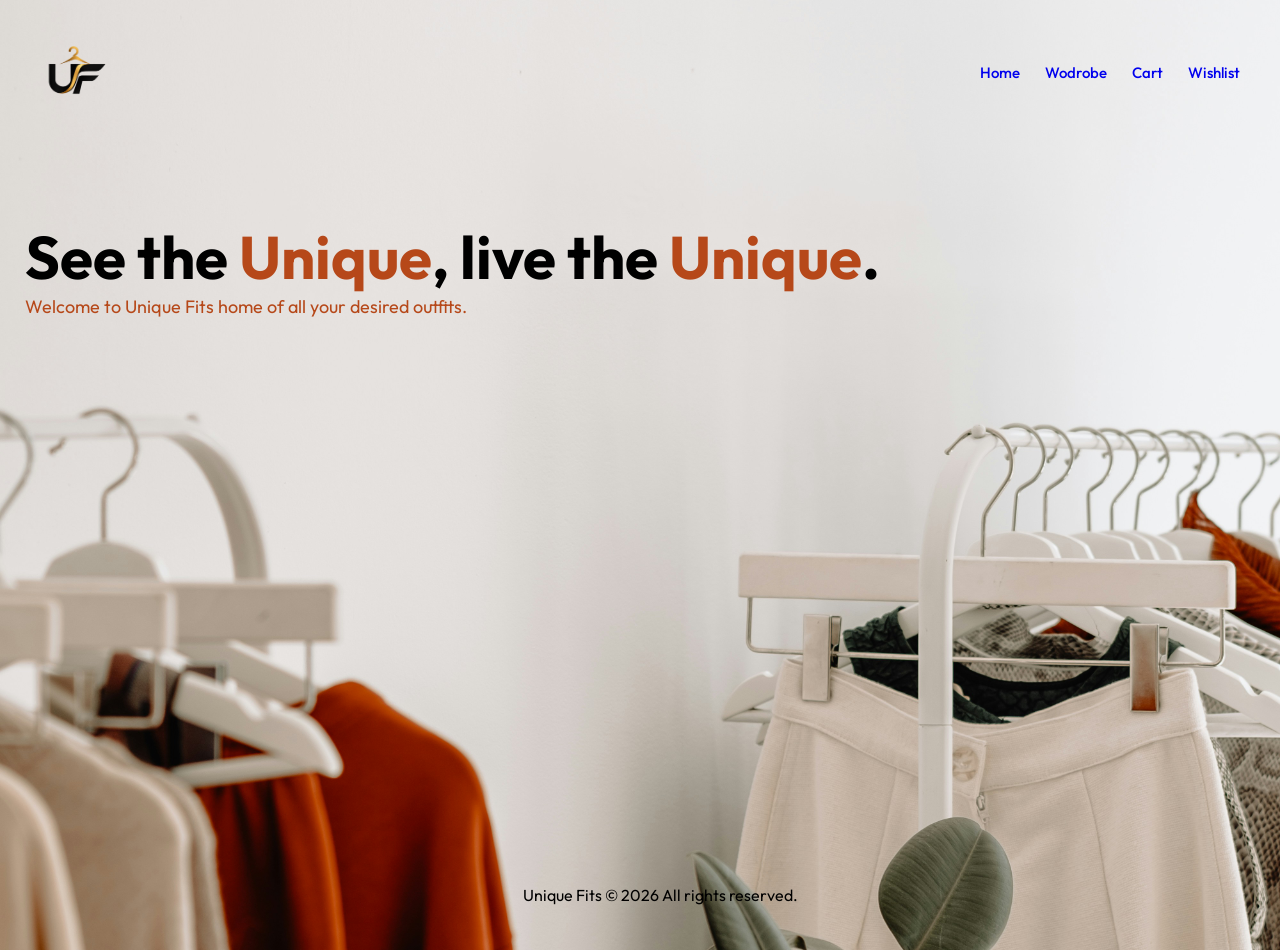
<file: index.html>
<!doctype html>
<html lang="en">
  <head>
    <meta charset="UTF-8" />
    <meta name="viewport" content="width=device-width, initial-scale=1.0" />
    <meta
      name="description"
      content="This is an online botique where customers can reach out and view out different outfits and also reachout to the seller for more information."
    />
    <meta name="author" content="Dalton Prosper" />
    <link rel="stylesheet" href="./styles/style.css" />

    <title>Unique Fits</title>
    <link
      href="https://fonts.googleapis.com/css2?family=Agrave+Pro:wght@100..700&family=Outfit:wght@100..900&display=swap"
      rel="stylesheet"
    />
  </head>
  <body>
    <div class="header">
      <div class="logo">
        <img src="./assets/logo.png" />
      </div>

      <div class="menu-links">
        <ul>
          <li><a href="#">Home</a></li>
          <li><a href="wodrobe.html">Wodrobe</a></li>
          <li><a href="#">Cart</a></li>
          <li><a href="#">Wishlist</a></li>
        </ul>
      </div>
    </div>
    <div class="textbox">
      <h1 class="text-title">
        See the <span class="key-wrd">Unique</span>, live the
        <span>Unique</span>.
      </h1>
      <p class="text-content">
        Welcome to <span class="name">Unique Fits</span> home of all your
        desired outfits.
      </p>
    </div>

    <footer>Unique Fits © 2026 All rights reserved.</footer>
  </body>
</html>
</file>
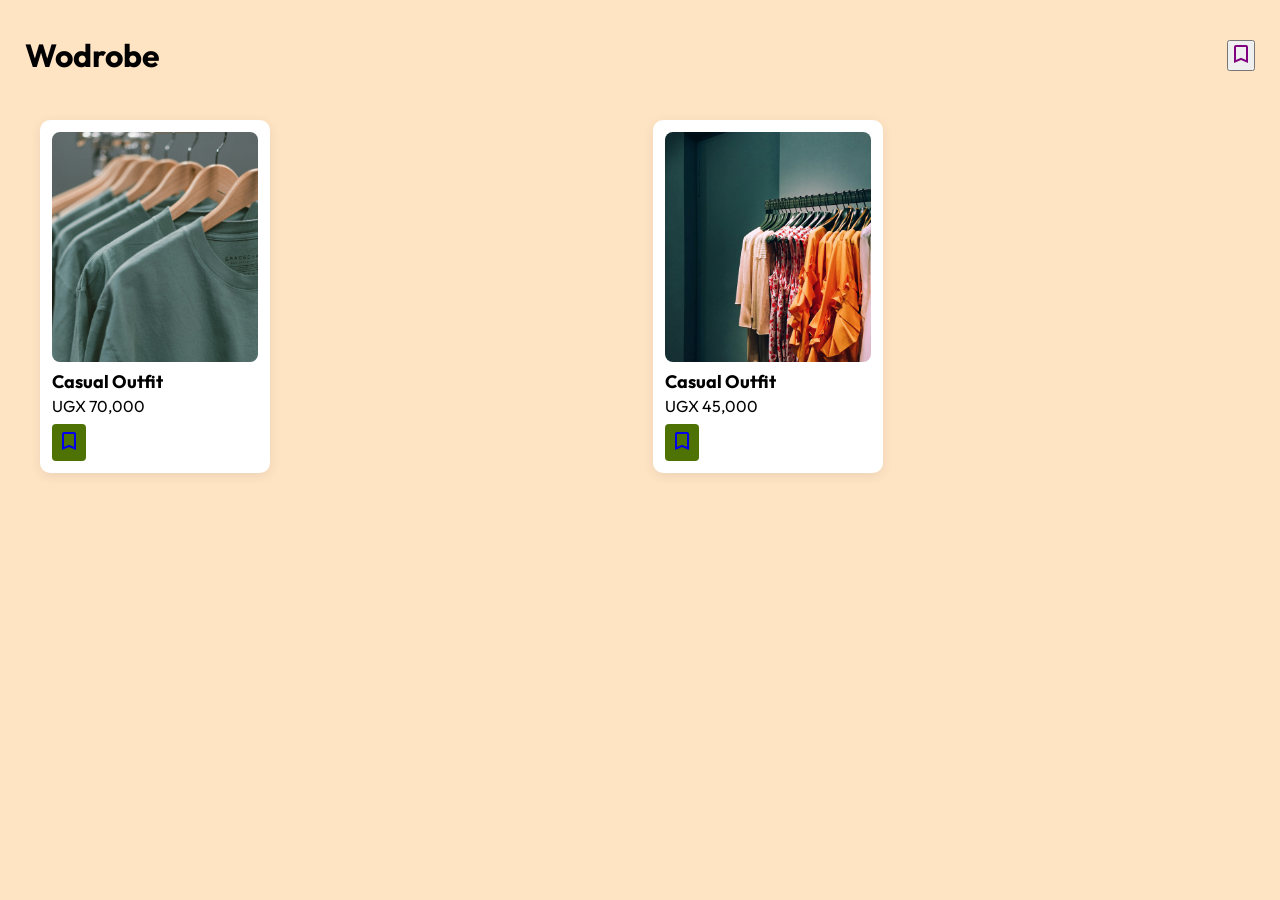
<file: wodrobe.html>
<!doctype html>
<html lang="en">
  <head>
    <meta charset="UTF-8" />
    <meta name="viewport" content="width=device-width, initial-scale=1.0" />
    <link rel="stylesheet" href="./styles/wodrobe.css" />
    <link
      rel="stylesheet"
      href="https://fonts.googleapis.com/css2?family=Material+Symbols+Outlined:opsz,wght,FILL,GRAD@20..48,100..700,0..1,-50..200&icon_names=bookmark"
    />
    <link
      href="https://fonts.googleapis.com/css2?family=Agrave+Pro:wght@100..700&family=Outfit:wght@100..900&display=swap"
      rel="stylesheet"
    />
    <title>Wodrobe</title>
  </head>
  <body>
    <header>
      <h1 class="pg-title">Wodrobe</h1>
      <button>
        <a href="#"
          ><span class="material-symbols-outlined" alt="Saved">
            bookmark
          </span></a
        >
      </button>
    </header>

    <div class="products">
      <div class="product-containers">
        <div class="product-card">
          <img
            src="./assets/keagan-henman-xPJYL0l5Ii8-unsplash.jpg"
            alt="Casual Outfit"
          />
          <h3>Casual Outfit</h3>
          <p>UGX 70,000</p>
          <button>
            <a href="#"
              ><span class="material-symbols-outlined" alt="Save">
                bookmark
              </span></a
            >
          </button>
      </div>

      <div class="product-card2">
          <img
            src="./assets/marcus-loke-xXJ6utyoSw0-unsplash.jpg"
            alt="Casual Outfit"
          />
          <h3>Casual Outfit</h3>
          <p>UGX 45,000</p>
          <button>
            <a href="#"
              ><span class="material-symbols-outlined" alt="Save">
                bookmark
              </span></a
            >
          </button>
        </div>
    </div>
  </body>
</html>
</file>
<file: styles/style.css>
* {
  margin: 0;
  padding: 0;
}

body {
  font-family: "Outfit", sans-serif;
  background-image: url("/assets/img-1.jpg");
  background-size: cover;
  background-position: center;
  margin: 10px;
  padding: 15px;
  display: flex;
  flex-direction: column;
  min-height: 100vh;
  animation: fadeIn 1.5s ease-in;
}

@keyframes fadeIn {
  from {
    opacity: 0;
  }
  to {
    opacity: 1;
  }
}

.header {
  display: flex;
  align-items: center;
  justify-content: space-between;
  padding: 15px;
  width: 100%;
  box-sizing: border-box;
}

.logo img {
  width: 70px;
  height: auto;
  object-fit: contain;
  display: block;
  animation: float 3s ease-in-out infinite;
}

@keyframes float {
  0%,
  100% {
    transform: translateY(0);
  }

  50% {
    transform: translateY(-15px);
  }
}

.menu-links ul {
  display: flex;
  align-items: center;
  gap: 25px;
  list-style: none;
  margin: 0;
  padding: 0;
}

.menu-links ul li a {
  text-decoration: none;
  font-size: 15px;
  font-weight: 500;
}

.textbox {
  margin-top: 100px;
}

.text-title {
  font-size: 60px;
  text-align: left;
  animation: slideIn 1s ease-out;
}

@keyframes slideIn {
  from {
    transform: translateX(-100px);
    opacity: 0;
  }
  to {
    transform: translateX(0);
    opacity: 1;
  }
}

p {
  font-size: large;
  color: rgb(182, 72, 25);
  font-weight: 400;
}

.text-title .key-wrd {
  color: rgb(182, 72, 25);
}

.text-title span:last-child {
  color: rgb(182, 72, 25);
}

footer {
  width: 100%;
  margin-top: auto;
  text-align: center;
  padding: 20px;
}
</file>
<file: styles/wodrobe.css>
* {
  margin: 0;
  padding: 0;
  box-sizing: border-box;
}

body {
  font-family: "Outfit", sans-serif;
  margin-top: 10px;
  padding: 10px;
  background-color: bisque;
}

header a {
  color: purple;
  text-decoration: none;
}

header {
  display: flex;
  justify-content: space-between;
  padding: 15px;
  align-items: center;
  gap: 20px;
}

.pg-title {
  font-size: 32px;
  margin: 0;
}

.products {
  padding: 30px;
}

.product-containers {
  display: grid;
  grid-template-columns: repeat(auto-fit, minmax(180px, 1fr));
  align-items: start;
  gap: 25px;
}

.product-card {
  width: 100%;
  max-width: 230px;
  background-color: white;
  padding: 12px;
  border-radius: 10px;
  box-shadow: 0 3px 12px rgba(0, 0, 0, 0.08);
  transition: 0.3s ease;
}

.product-card:hover {
  transform: translateY(-5px);
}

.product-card img {
  width: 100%;
  height: 230px;
  object-fit: cover;
  border-radius: 8px;
  display: block;
}

.product-card h3 {
  margin-top: 8px;
  font-size: 18px;
}

.product-card p {
  margin-top: 3px;
  font-size: 16px;
}

.product-card button {
  background: rgb(79, 114, 5);
  border: none;
  padding: 5px;
  cursor: pointer;
  display: flex;
  align-items: center;
  justify-content: center;
  margin-top: 8px;
  color: white;
  border-radius: 4px;
}

@media (max-width: 600px) {
  .products {
    padding: 15px;
  }

  .product-containers {
    grid-template-columns: repeat(2, minmax(0, 1fr));
    gap: 15px;
  }

  .product-card {
    max-width: none;
  }

  .product-card img {
    height: 180px;
  }
}

.product-card2 {
  width: 100%;
  max-width: 230px;
  background-color: white;
  padding: 12px;
  border-radius: 10px;
  box-shadow: 0 3px 12px rgba(0, 0, 0, 0.08);
  transition: 0.3s ease;
}

.product-card2:hover {
  transform: translateY(-5px);
}

.product-card2 img {
  width: 100%;
  height: 230px;
  object-fit: cover;
  border-radius: 8px;
  display: block;
}

.product-card2 h3 {
  margin-top: 8px;
  font-size: 18px;
}

.product-card2 p {
  margin-top: 3px;
  font-size: 16px;
}

.product-card2 button {
  background: rgb(79, 114, 5);
  border: none;
  padding: 5px;
  cursor: pointer;
  display: flex;
  align-items: center;
  justify-content: center;
  margin-top: 8px;
  color: white;
  border-radius: 4px;
}

@media (max-width: 600px) {
  .products {
    padding: 15px;
  }

  .product-containers {
    grid-template-columns: repeat(2, minmax(0, 1fr));
    gap: 15px;
  }

  .product-card2 {
    max-width: none;
  }

  .product-card2 img {
    height: 180px;
  }
}
</file>
